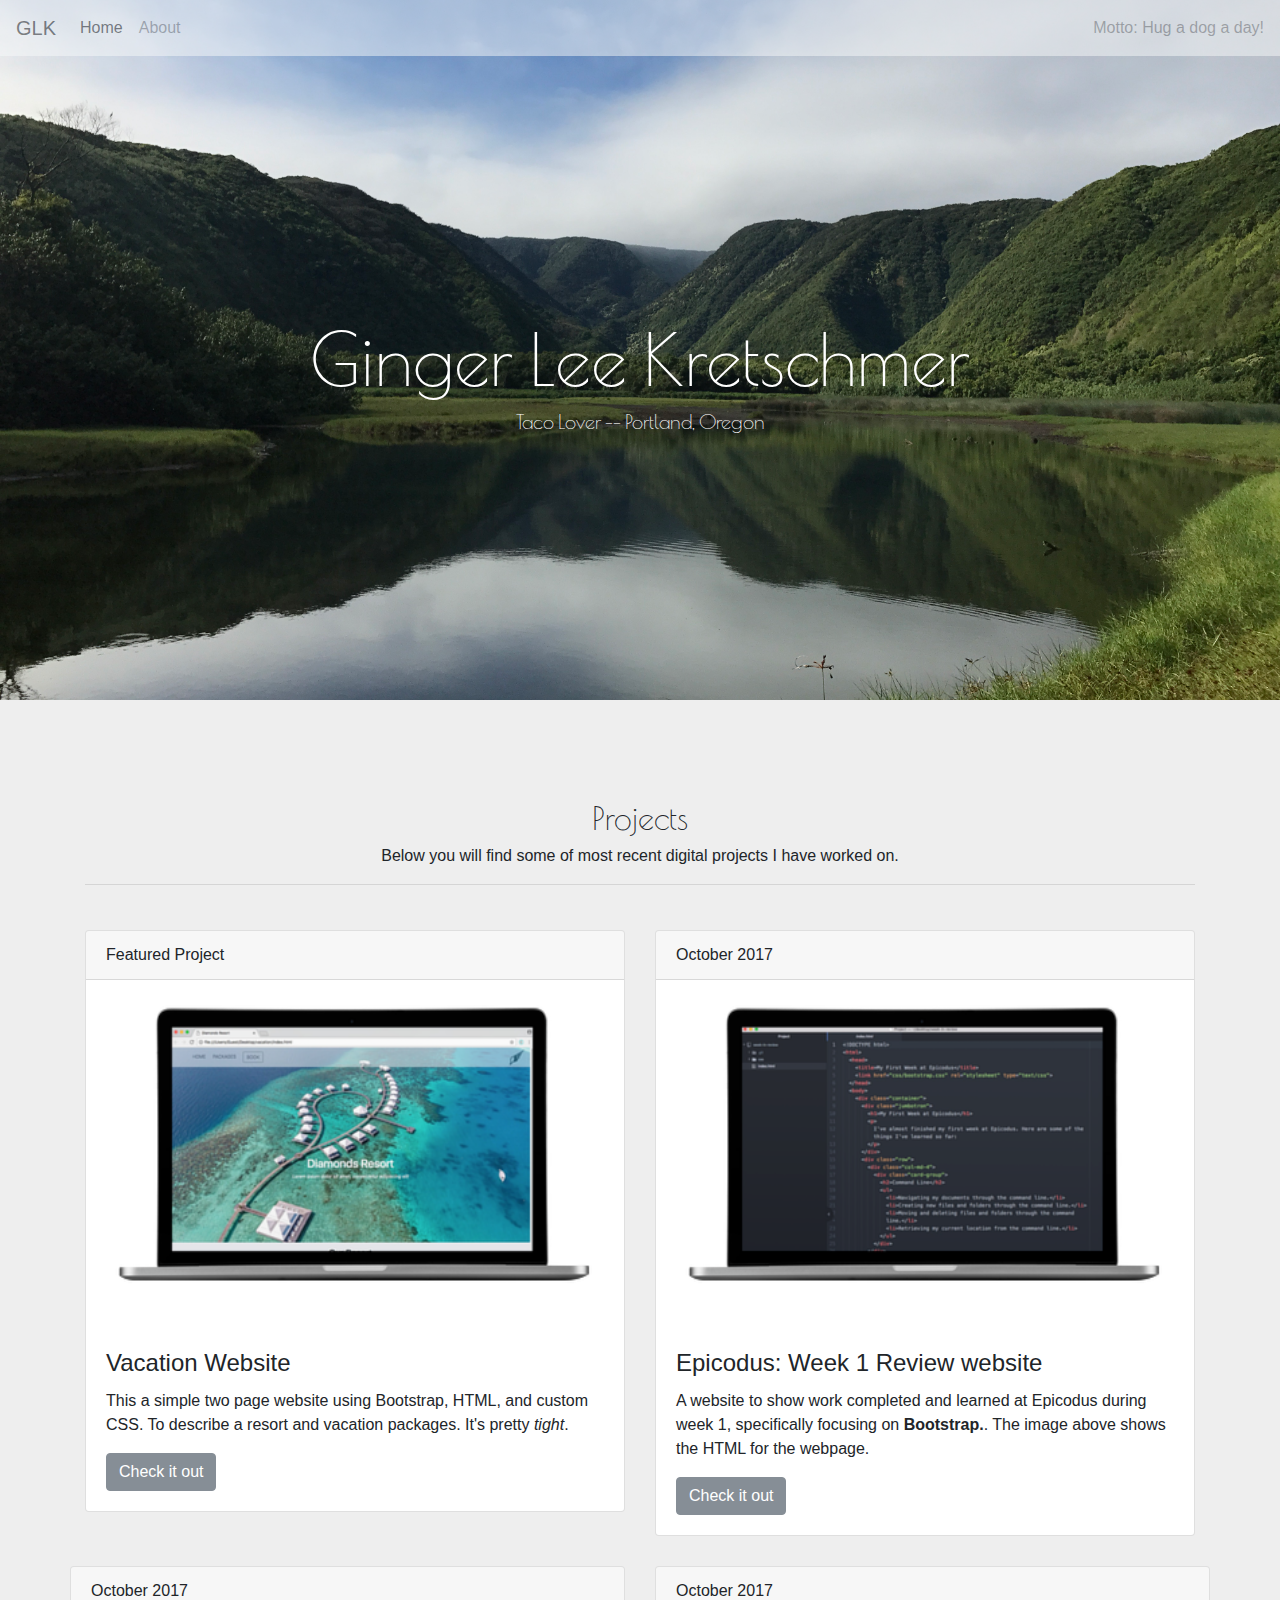
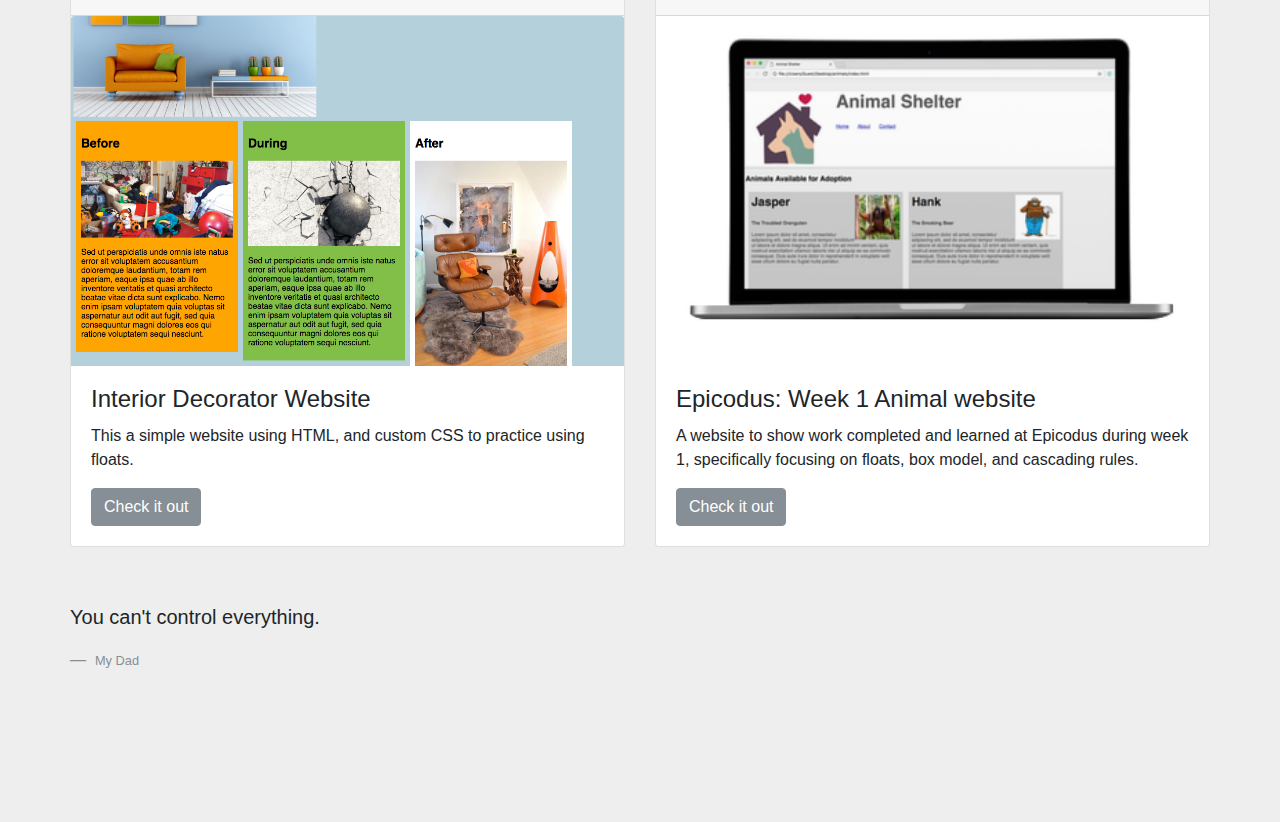
<file: index.html>
<!DOCTYPE html>
<html>
  <head>
    <title>Ginger Lee Kretschmer</title>
    <link href="css/bootstrap.css" rel="stylesheet" type="text/css">
    <link href="css/styles.css" rel="stylesheet" type="text/css">
    <link href="https://fonts.googleapis.com/css?family=Poiret+One" rel="stylesheet">
  </head>
  <body>
<!--Navbar-->
    <nav class="navbar navbar-expand-lg navbar-light bg-light">
      <a class="navbar-brand" href="index.html">GLK</a>
      <div class="collapse navbar-collapse" id="navbarText">
        <ul class="navbar-nav mr-auto">
          <li class="nav-item active">
            <a class="nav-link" href="#">Home <span class="sr-only">(current)</span></a>
          </li>
          <li class="nav-item">
            <a class="nav-link" href="about.html">About</a>
          </li>
        </ul>
        <span class="navbar-text">
          Motto: Hug a dog a day!
        </span>
      </div>
    </nav>
<!-- Header Image and Text -->
    <img src="img/background.jpg"  class:"img-banner" alt="A photo of Pololu vally.">
    <div class="jumbotron jumbotron-fluid">
      <div class="container banner">
        <h1 class="display-3">Ginger Lee Kretschmer</h1>
        <p class="lead">Taco Lover -- Portland, Oregon</p>
      </div>
    </div>
<!-- Intro Section -->
    <div class="container">
      <div class="intro">
        <h2>Projects</h2>
        <p>Below you will find some of most recent digital projects I have worked on.</p>
        <hr>
      </div>
<!-- Portfolio Section -->
      <div class="row">
        <div class="col-sm-6">
          <div class="card">
            <div class="card-header">
              <span class="featured">Featured Project</span>
            </div>
            <img class="card-img-top" src="img/vacation.png" alt="Image of Vacation Website featuring Diamonds Hotel.">
            <div class="card-body">
              <h4 class="card-title">Vacation Website</h4>
              <p class="card-text">This a simple two page website using Bootstrap, HTML, and custom CSS. To describe a resort and vacation packages. It's pretty <em>tight</em>.</p>
              <a href="https://github.com/gingerlee/vacation" target="blank" class="btn btn-secondary">Check it out</a>
            </div>
          </div>
        </div>
        <div class="col-sm-6">
          <div class="card">
            <div class="card-header">
              <span class="featured">October 2017</span>
            </div>
            <img class="card-img-top" src="img/week.png" alt="Image of code for Week in Review">
            <div class="card-body">
              <h4 class="card-title">Epicodus: Week 1 Review website</h4>
              <p class="card-text">A website to show work completed and learned at Epicodus during week 1, specifically focusing on <strong>Bootstrap.</strong>. The image above shows the HTML for the webpage.</p>
              <a href="https://github.com/gingerlee/week-in-review" class="btn btn-secondary">Check it out</a>
            </div>
          </div>
        </div>
      <div class="row">
        <div class="col-sm-6">
          <div class="card">
            <div class="card-header">
              <span class="featured">October 2017</span>
            </div>
            <img class="card-img-top" src="img/decorator.jpg" alt="Image of Vacation Website featuring Diamonds Hotel.">
            <div class="card-body">
              <h4 class="card-title">Interior Decorator Website</h4>
              <p class="card-text">This a simple website using HTML, and custom CSS to practice using floats.</p>
              <a href="https://github.com/gingerlee/decorator" target="blank" class="btn btn-secondary">Check it out</a>
            </div>
          </div>
        </div>
        <div class="col-sm-6">
          <div class="card">
            <div class="card-header">
              <span class="featured">October 2017</span>
            </div>
            <img class="card-img-top" src="img/animal.jpg" alt="Image of code for Animal Shelter">
            <div class="card-body">
              <h4 class="card-title">Epicodus: Week 1 Animal website</h4>
              <p class="card-text">A website to show work completed and learned at Epicodus during week 1, specifically focusing on floats, box model, and cascading rules.</p>
              <a href="https://github.com/gingerlee/animals" class="btn btn-secondary">Check it out</a>
            </div>
          </div>
        </div>
      </div>
      <blockquote class="blockquote mb-0">
        <p>You can't control everything.</p>
        <footer class="blockquote-footer">
          <small>
            My Dad
          </small>
        </footer>
      </blockquote>
    </div>
  </body>
</html>
</file>
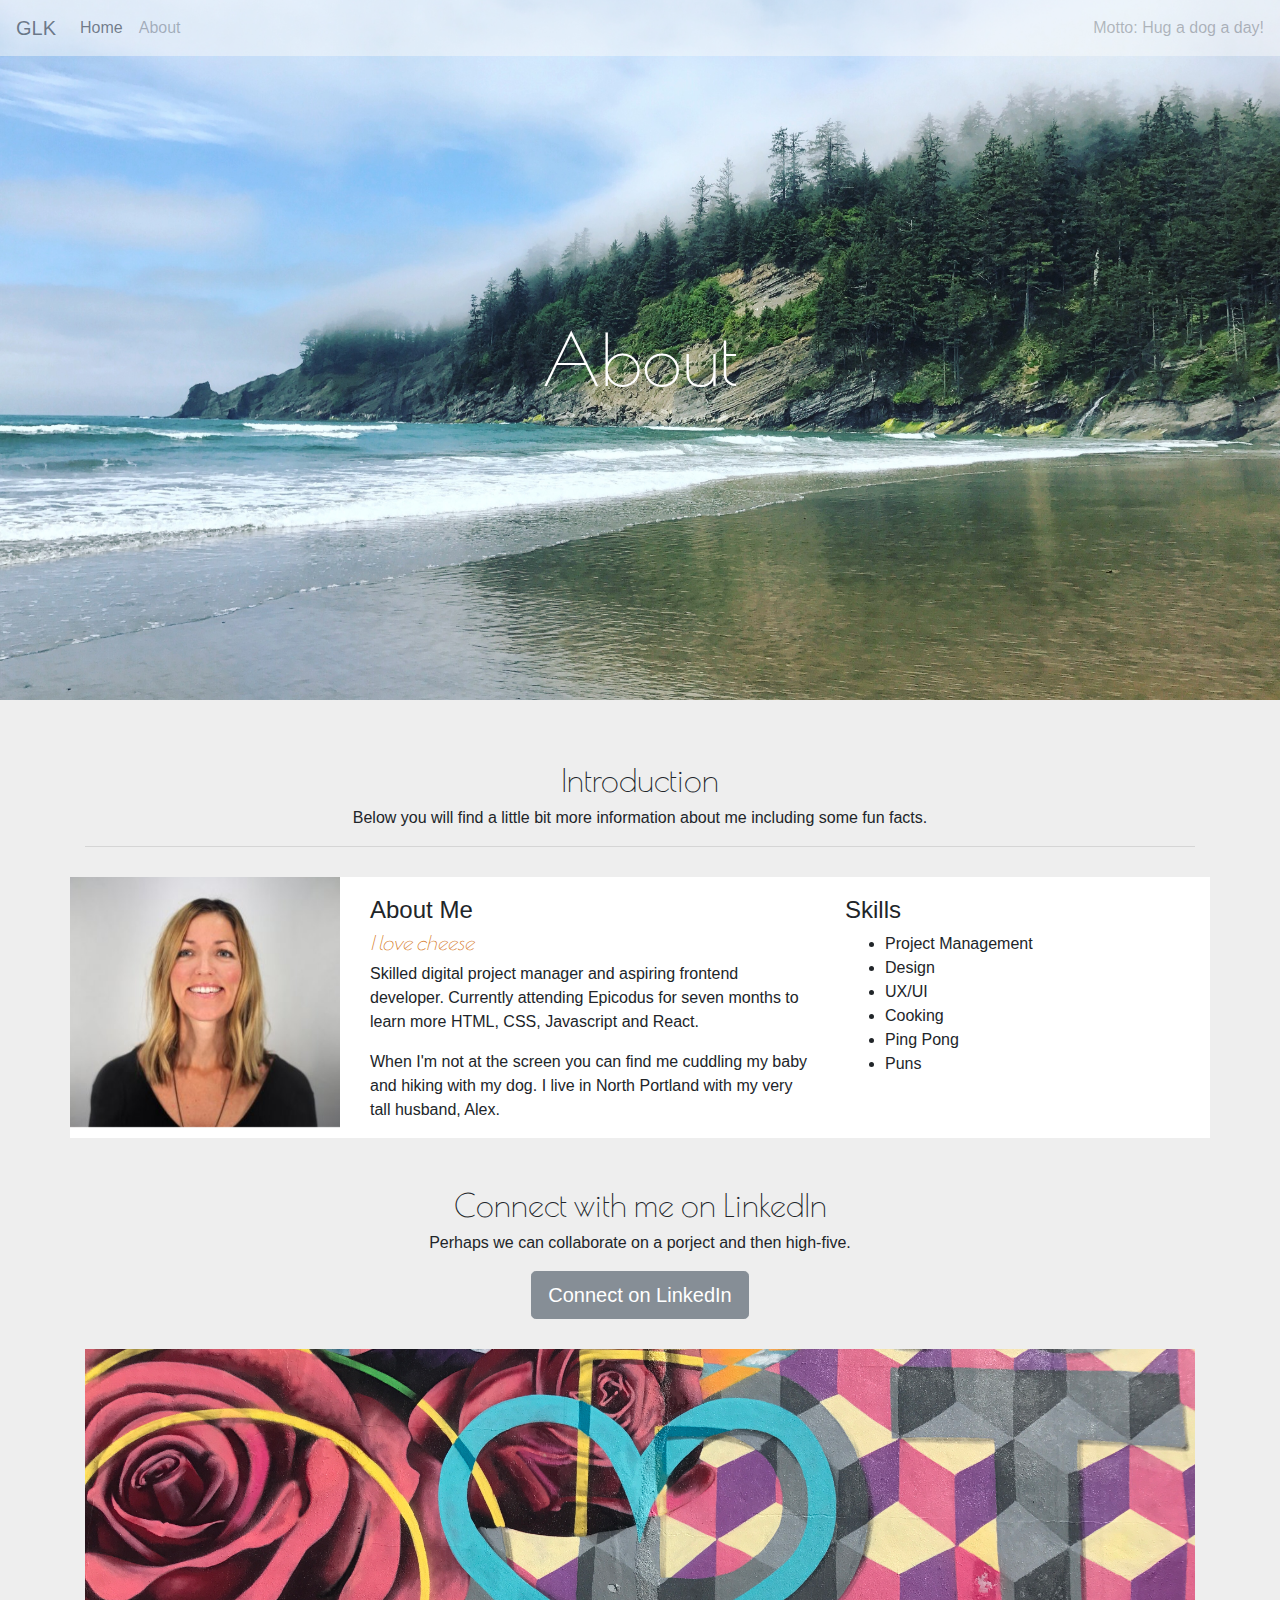
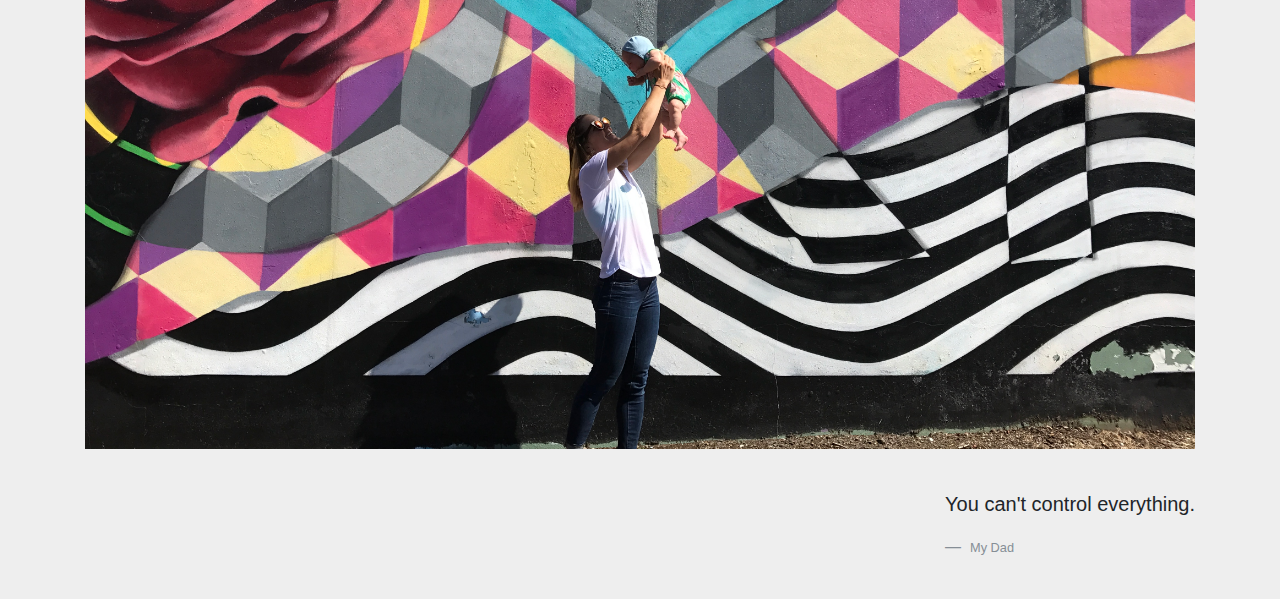
<file: about.html>
<!DOCTYPE html>
<html>
  <head>
    <title>Ginger Lee Kretschmer</title>
    <link href="css/bootstrap.css" rel="stylesheet" type="text/css">
    <link href="css/styles.css" rel="stylesheet" type="text/css">
    <link href="https://fonts.googleapis.com/css?family=Poiret+One" rel="stylesheet">
  </head>
  <body>
<!--Navbar-->
    <nav class="navbar navbar-expand-lg navbar-light bg-light">
      <a class="navbar-brand" href="index.html">GLK</a>
      <div class="collapse navbar-collapse" id="navbarText">
        <ul class="navbar-nav mr-auto">
          <li class="nav-item active">
            <a class="nav-link" href="#">Home</a>
          </li>
          <li class="nav-item">
            <a class="nav-link" href="about.html">About <span class="sr-only">(current)</span></a>
          </li>
        </ul>
        <span class="navbar-text">
          Motto: Hug a dog a day!
        </span>
      </div>
    </nav>
<!-- Header Image and Text -->
    <img src="img/beach.jpg"  class:"img-banner" alt="A photo of Short Sands Beach.">
    <div class="jumbotron jumbotron-fluid">
      <div class="container banner">
        <h1 class="display-3">About</h1>
      </div>
    </div>
  <div class="container">
    <div class="intro">
      <h2>Introduction</h2>
      <p>Below you will find a little bit more information about me including some fun facts.</p>
      <hr>
    </div>
    <div class="row profile">
      <img class="col-md-3 profile" src="img/profile.jpg" alt="Image of Ginger">
      <div class="col-md-5 about">
        <h4 class="mt-0">About Me</h4>
        <h5 class="random">I love cheese</h5>
        <p>Skilled digital project manager and aspiring frontend developer. Currently attending Epicodus for seven months to learn more HTML, CSS, Javascript and React.</p>
        <p>When I'm not at the screen you can find me cuddling my baby and hiking with my dog. I live in North Portland with my very tall husband, Alex. </p>
      </div>
      <div class="col-md-4 about">
        <h4>Skills</h4>
          <ul>
            <li>Project Management</li>
            <li>Design</li>
            <li>UX/UI</li>
            <li>Cooking</li>
            <li>Ping Pong</li>
            <li>Puns</li>
          </ul>
      </div>
    </div>
    <div class="intro">
      <h2>Connect with me on LinkedIn</h2>
      <p>Perhaps we can collaborate on a porject and then high-five.</p>
      <a href="https://www.linkedin.com/in/gingerleekretschmer/" target="blank" class="btn btn-secondary btn-lg">Connect on LinkedIn</a>
    </div>
    <img src="img/love.jpg" alt="A photo of Ginger and Ina." class="love">
    <blockquote class="blockquote mb-0">
      <p>You can't control everything.</p>
      <footer class="blockquote-footer">
        <small>
          My Dad
        </small>
      </footer>
    </blockquote>
  </body>
</html>
</file>
<file: css/styles.css>
body {
  background-color: #eee;
}

.navbar {
  width: 100%;
  opacity: 0.5;
  position: fixed;
  z-index: 1;
}


.jumbotron {
  position: relative;
  z-index: 0;
  text-align: center;
  padding-top: 25%;
  margin-bottom: 200px;
  color: #fff;
  font-family: 'Poiret One', cursive;
  background: transparent;
}

.container.banner {
  margin-bottom: 100px;
}


img {
  position: absolute;
  width: 100%;
  height: 700px;
  object-fit: cover;
  z-index: -1;
}

.intro {
  text-align: center;
  margin: 30px 0;
}

.intro h2{
    font-family: 'Poiret One', cursive;
}

.card {
  background: white;
  z-index: 0;
  margin: 15px 0;
}

.card-img-top {
  height: 350px;
  position: relative;
  z-index: 1;
}

.container {
  margin-bottom: 150px;
}


/* About Page CSS */
img.profile {
  padding-left: 0;
  height: 250px;
  z-index: 1;
  object-fit: cover;
}

.row.profile {
  background-color: #fff;
  z-index: 0;
  margin-bottom: 50px;
}

.about {
  margin-top: 20px;
}

h5.random {
  font-family: 'Poiret One', cursive;
  font-style: italic;
  color: #d37210;
}

img.love {
  position: relative;
}

blockquote {
  margin: 40px 0;
  float: right;
}
</file>
